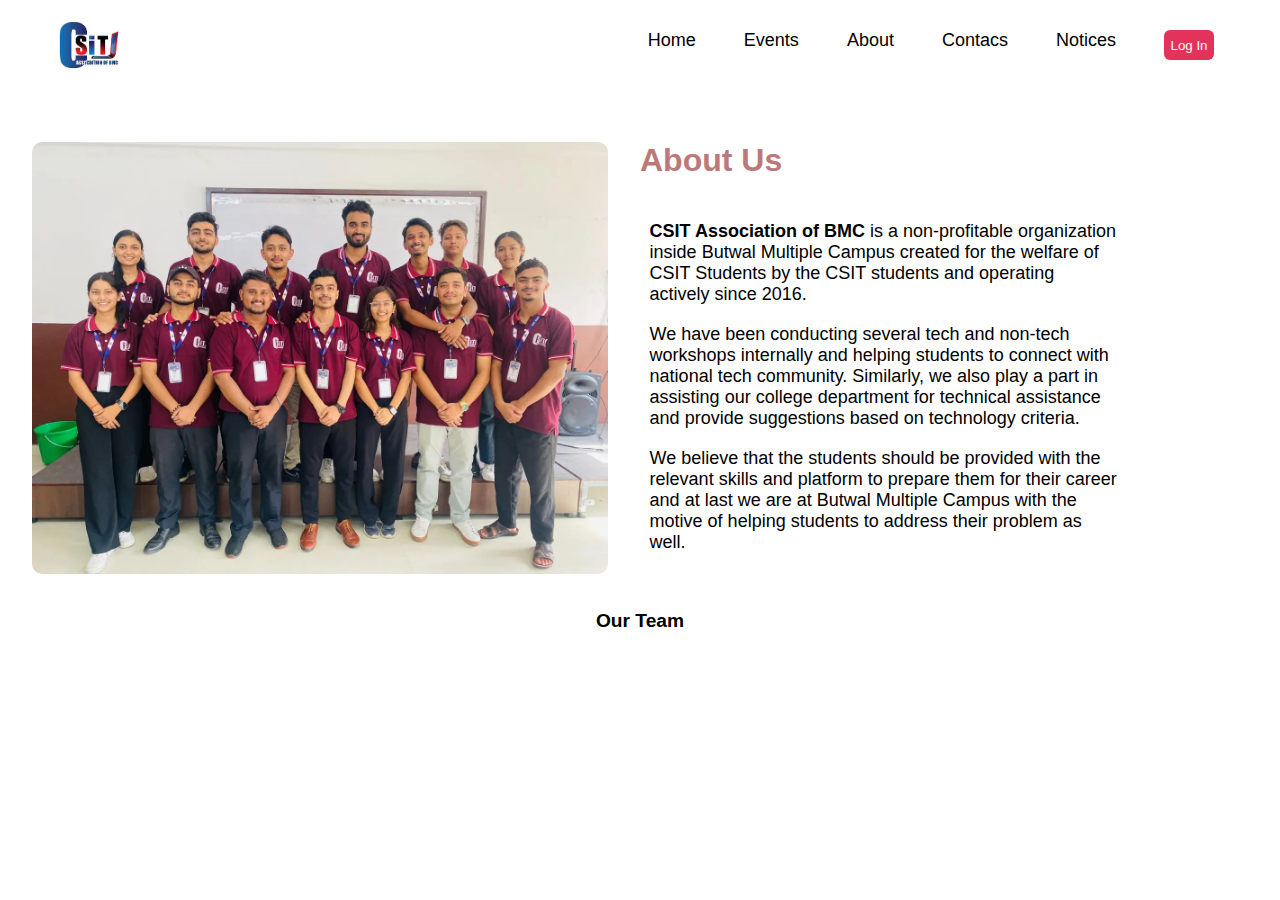
<file: index.html>
<!DOCTYPE html>
<html lang="en">
<head>
    <meta charset="UTF-8">
    <meta name="viewport" content="width=device-width, initial-scale=1.0">
    <title>Document</title>
    <link rel="stylesheet" href="style.css">
</head>
<body>
    <header>
    <nav class="nav">
        <img  src="./logo csitabmc.jpeg" alt="Logo"class="logo">
        <div>
        <ol class="ol">
            <li>Home</li>
            <li>Events</li>
            <li>About</li>
            <li>Contacs</li>
            <li>Notices</li>
            <button class="in">Log In</button>
        
        </ol>
    </div>
    </nav>
    </header>
    
    <main class="main">
        <div class="left">

            <img class="cimg" src="./csitabmc-team.webp" alt="team"></div>

        <div class="right"> 
            <h1>About Us</h1>
            <p> <strong>CSIT Association of BMC</strong> is a non-profitable organization inside Butwal Multiple Campus created for the welfare of CSIT Students by the CSIT students and operating actively since 2016.</p>
            <p>
                We have been conducting several tech and non-tech workshops internally and helping students to connect with national tech community. Similarly, we also play a part in assisting our college department for technical assistance and provide suggestions based on technology criteria.</p>
                <p>
                    We believe that the students should be provided with the relevant skills and platform to prepare them for their career and at last we are at Butwal Multiple Campus with the motive of helping students to address their problem as well.
                </p>     
    </main>
<h2>Our Team</h2>        
    
</body>
</html>
</file>
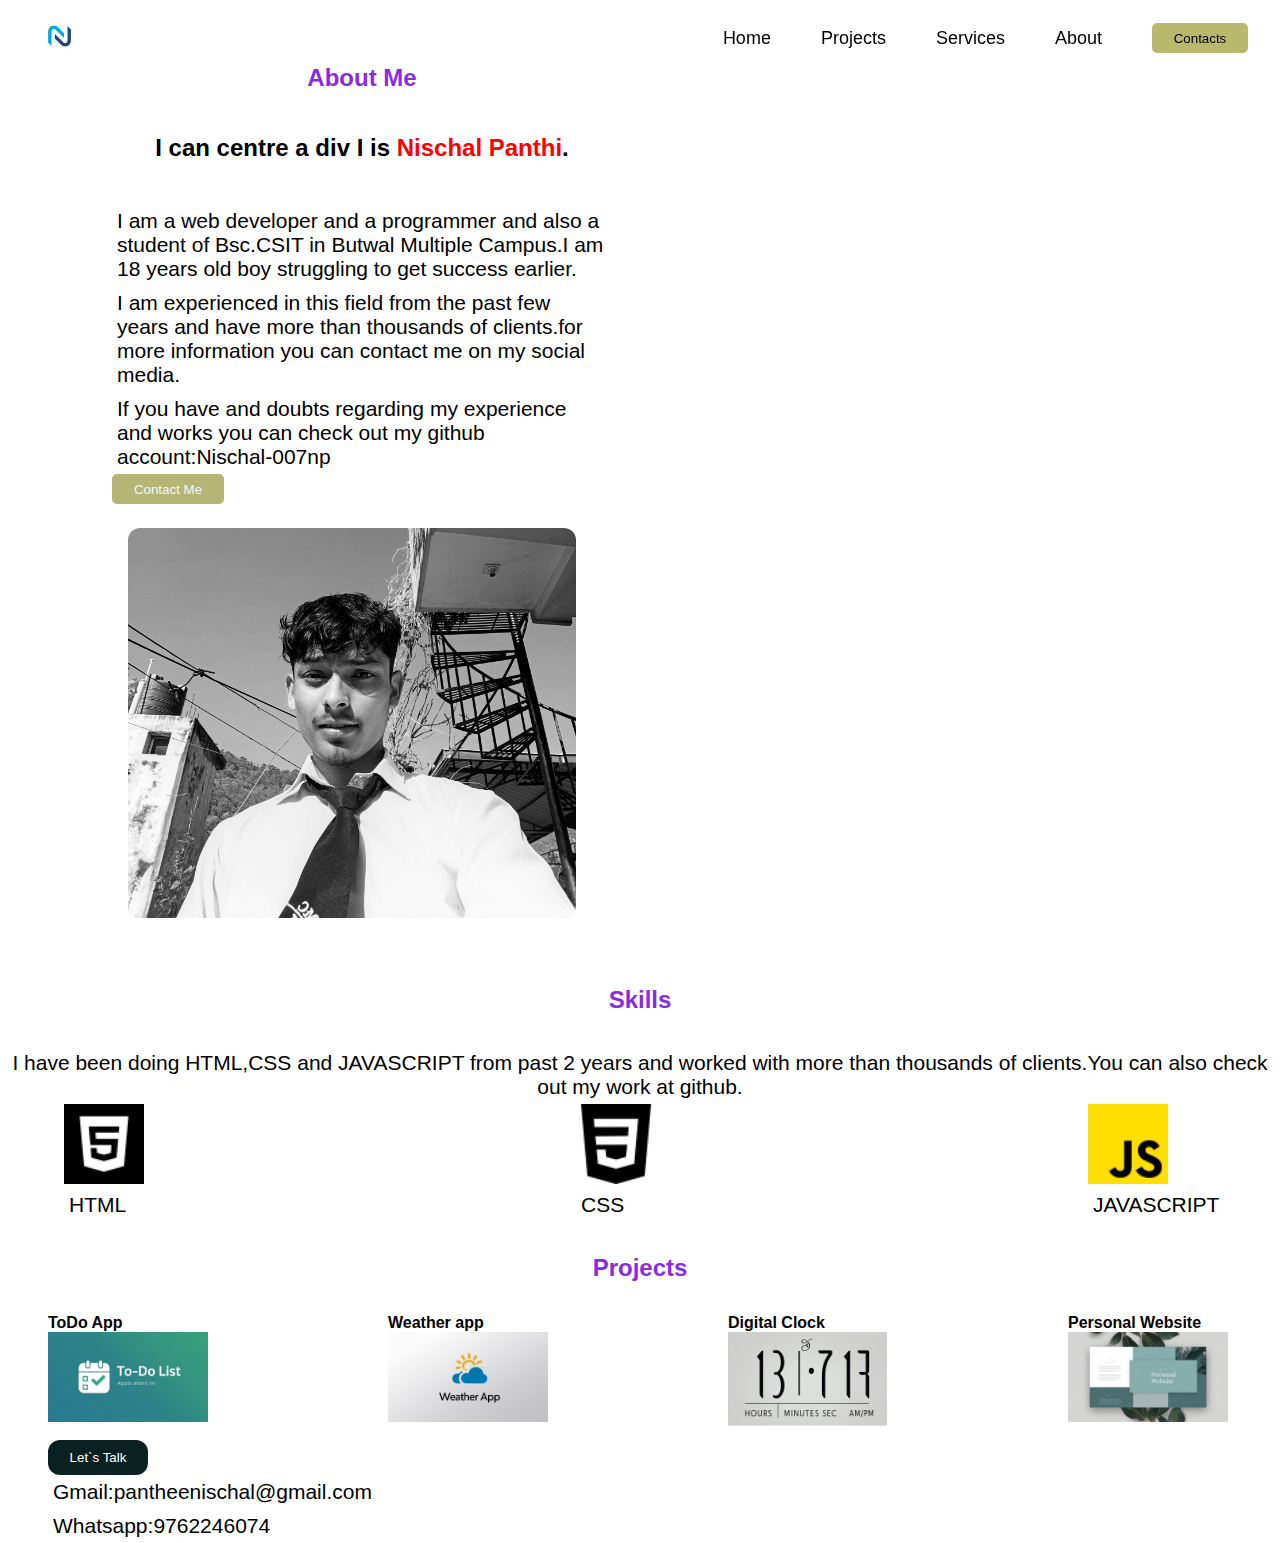
<file: Portfolio day5/index.html>
<!DOCTYPE html>
<html lang="en">
<head>
    <meta charset="UTF-8">
    <meta name="viewport" content="width=device-width, initial-scale=1.0">
    <title>Document</title>
    <link rel="stylesheet" href="style.css">
</head>
<body>
<header>
<nav class="nav">
    <div class="logo">
        <img src="download.png" alt="logo">
    </div>
    <div class="nav-links">
        <div id="hamburger" class="hamburger">
        <div class="bar"></div>
        <div class="bar"></div>
        <div class="bar"></div>
        </div>

        <ul id="nav-lists" class="nav-lists active">
            <li>Home</li>
            <li>Projects</li>
            <li>Services</li>
            <li>About</li>
            <button class="btn">Contacts</button>
        </ul>
    
    </div>
    
</nav>
</header>
    
<main class="main">  
  <div class="left">
    <h2>About Me</h2>
    <p class="p1">
       <h2 class="main-heading"> I can centre a div
         I is <strong class="naam">Nischal Panthi</strong>.  </h2>
    </p>
<p class="p2">
I am a web developer and a programmer and also a student of Bsc.CSIT in Butwal Multiple Campus.I am 18 years old boy struggling to get success earlier.</p>
<p>
I am experienced in this field from the past few years and have more than thousands of clients.for more information you can contact me on my social media.
</p>   
<p> If you have and doubts regarding my experience and works you can check out my github account:Nischal-007np</p> 
<button class="contact-me">Contact Me</button>



</div>
  <div class="right"> <img class="nischal" src="NISCHAL.jpeg" alt="Nischal Panthi" class="img">
</div>
  
</main>
<section class="skills">
<h2>Skills</h2>
<p class="PARA">
    I have been doing HTML,CSS and JAVASCRIPT from past 2 years and worked with more than thousands of clients.You can also check out my work at github.
    <div class="container">
        <div class="card">
            
            <img class="images" src="html.png" alt="html">
            <p>HTML</p>
        </div>
        <div class="card">
            
            <img class="images" src="css-3.png" alt="css">
            <p>CSS</p>
        </div>
        <div class="card">
            
            
            <img class="images" src="js.png" alt="JAVASCRIPT">
            <p>JAVASCRIPT</p>

        </div>
    </section>
    <section class="Projects">
        <h2>Projects</h2>
        <div class="content">
            <div class="pro">
                <h4>ToDo App</h4>
                <img class="todo" src="to do list 800_600 logo (1).jpg" alt="">
            </div>
            <div class="pro">
                <h4>Weather app</h4>
                <img class="w" src="weather app logo 800_600.jpg" alt="">
            </div>
            <div class="pro">
                <h4>Digital Clock</h4>
                <img class="dc" src="Untitled design.png" alt="">
            </div>
            <div class="pro">
                <h4>Personal Website</h4>
                <img class="pw" src="personal website 800_600 px.jpg" alt="">
            </div>
        </div>
    </section>
    <div class="HIRE">
        <button class="talk">Let`s Talk</button>
       <p>Gmail:pantheenischal@gmail.com</p>
        <p><Whatsapp>Whatsapp:9762246074</Whatsapp></p>
    </div>

    <script src="script.js">

    </script>
</body>
</html>
</file>
<file: style.css>
* { margin: 0px;
padding: 0px;}
body{
    font-family: poppins fallback, sans-serif;
}
header{
    position: sticky;
    top: 0px;
}
.nav {

    display: flex;
    justify-content: space-between;
    align-items: center;
    margin-bottom: 20px;
    padding-left: 50px;
    padding-right: 50px;
}

.ol {
    display: flex;
    padding: 16px;
    gap: 3rem;
    list-style: none;
    top: 0;
    font-size: large;
    
}
.logo{
    width: 80px;
    height: 90px;
    object-fit: contain;
}
.in {
    background-color: #E11D48E6;
    color: white;
    height: 30px;
    width: 50px;
    border-radius: 6px;
    border: none;
}
.main{
    
    display: flex;
    padding: 2rem;
}
.left{
    
    width: 50%;
}
.right{
    
    width: 40%;
}
.cimg {
    width: 36rem;
    border-radius: 10px;
    
}
p {
    font-size: large;
    padding: 0.6rem;
}
h1{margin-bottom: 2rem;
color: rgb(187, 121, 121);}
h2{
    text-align: center;
    font-size: larger;
}
</file>
<file: Portfolio day5/style.css>
* {
    margin: 0px;
    padding: 0px;
    font-family: 'Trebuchet MS', 'Lucida Sans Unicode', 'Lucida Grande', 'Lucida Sans', Arial, sans-serif;
}
header{
    width: 100%;
    position: fixed;
}
.nav
{
    display: flex;
    gap: 10px;
    padding:10px 2rem 10px 2rem;
    font-size: large;
    background: transparent;
    
    
    /* background-color: brown; */
}

.logo{
    
    width: 40%;
}
.nav-links {
    display: flex;
    width: 80%;

    justify-content: flex-end;
}
.hamburger{
   
    display: none;
    justify-content: column;
    gap: 9px;
    padding-inline: 10px;
    flex-direction: column;
    justify-content: center;
 border-radius: 5px ;
}
.bar{
    border-radius: 10px;
    width: 25px;
    height: 3px;
    background-color: rgb(40, 17, 17);
}

img{
    width: 55px;
}
.nav-lists
{
    display: flex;
    gap: 50px;
    align-items: center;
    justify-content: flex-end;

}


.nav-lists >li {
    list-style-type: none;
    gap: 100px;


}
.btn
{
 border-radius:5px;
 background-color: rgb(185, 185, 110);
 width: 6rem;
 height: 30px;
 border: none;

}
@media(width <600px){
    .nav-lists {
        display: none;
    }
   .nav-lists.active{
    display: flex;
    flex-direction: column;
       position: absolute;
         top: 0px;
         right: 0px;
            
            width: 100%;
            padding: 10px;
           

   }
   

}
@media(width <600px){
    .hamburger{
        

        display: flex;
        position: relative;
        z-index: 10;
    }
}
h1{
    text-align: center;
    
    
}
.main{
    display: flex;
    flex-wrap: wrap;
    padding: 4rem;
    gap: 4rem;
    object-fit: contain;
    margin: auto;
    
}
.left {
   
    width: 500px;
    height: 25rem;
    margin-left: 3rem;

}
.right
{ 
margin-left: 4rem;
width: 500px;
}

p{ 
font-size: 21px;

padding: 5px;}
.ni{
    color: red;
}
h2{ 
color: blueviolet;
text-align: center;

}

.nischal{
    width: 28rem;
    border-radius: 12px;
    object-fit: cover;
}
.main-heading{
    color: black;

} 
.contact-me {
    border-radius:5px;
 background-color: rgb(181, 181, 117);
 width: 7rem;
 height: 30px;
 border: none;
 color: aliceblue;
}
h2 {
    text-align: center;
    margin-bottom: 2rem;
}
.naam
{
color: red;
}
.programs{
    display: flex;
    flex-wrap: wrap;
    gap: 27rem;
    
    
}
.PARA {
    text-align: center;
}

.container
{
display: flex;
flex-wrap: wrap;
gap: 27rem;
margin-bottom: 2rem;
margin-left: 4rem;

}


.images
{
    width: 80px;
}
.content
{
    
    display: flex;
    width: 100%;
    gap: 5rem;

}

.pro
{
width: 30%;

margin-left: 3rem;
}
.todo{
    width: 10rem;
}
.w{
    width: 10rem ;

}
.dc{
    width: 10rem;
    height: 104px;
}
.pw{
    width: 10rem;
}
h4{
    text-align: start;
}
.talk
{
    width: 100px;
    height: 35px;
    background-color: rgb(11, 33, 33);
    color: white;
    border:none;
    border-radius: 12px;

}
.HIRE{
    margin-left: 3rem;
    
    width: 25% ;
}
</file>
